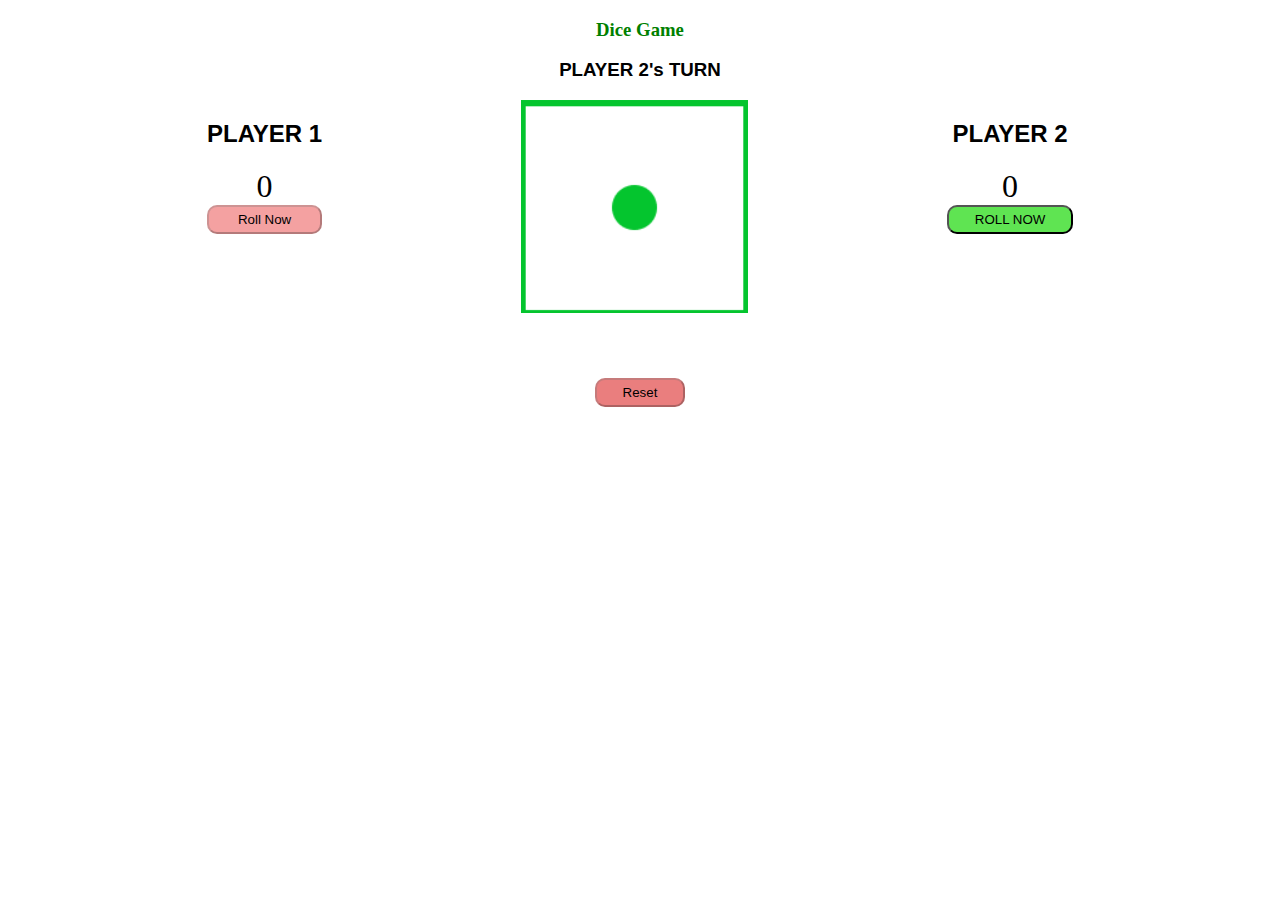
<file: dice game/index.html>
<!DOCTYPE html>
<html lang="en">
<head>
    <meta charset="UTF-8">
    <meta name="viewport" content="width=device-width, initial-scale=1.0">
    <title>Dice Game</title>
    <link rel="stylesheet" href="style.css">
</head>
<body>
    <div class="container">
        <div class="row">
            <h3 class="title">Dice Game</h3>
        </div>
        <div class="row">
            <div class="player-info">
                <h3 class="player-info"> PLAYER
                <spam class="player-num"id="player-num">1</spam>'s TURN
                </h3>
            </div>
        </div>
        <div class="row">
            <div class="game-panel">
                <div class="player">
                    <h2 class="player-name">player 1</h2>
                    <spam class="score"id="player-1-score">0</spam>
                    <input class="roll-btn" id="player-1-btn" type="button" value="Roll Now" disabled/>
                </div>
                <div class="dice">
                    <img  id = "dice-img" src="image/dice-1.png" alt />
                </div>
                <div class="player">
                    <h2 class ="player-name">player 2</h2>
                    <spam class="score"id="player-2-score">0</spam>
                    <input class="roll-btn" id="player-2-btn" type="button" value="Roll Now" disabled/>
                </div>
            </div>
            <div>
                <span id="content" class="content"></span>
            </div>
            <div class="row">
                <input class="reset-btn" id="Reset" type="button" value="Reset" disabled/>
            </div>
        </div>


    </div>
    <script src="script.js"></script>
</body>
</html>
</file>
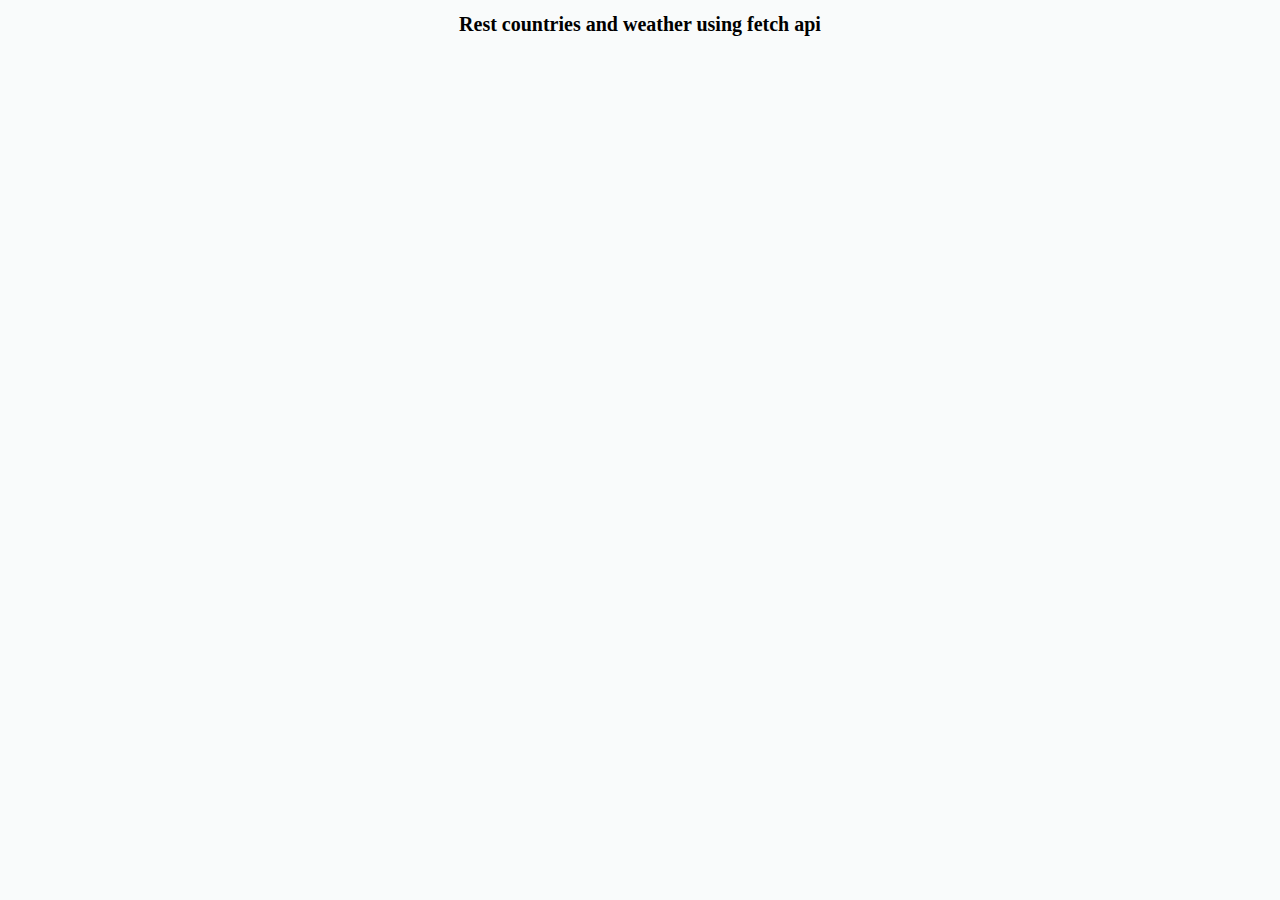
<file: Task 11/index.html>
<!DOCTYPE html>
<html lang="en">
<head>
    <meta charset="UTF-8">
    <meta http-equiv="X-UA-Compatible" content="IE=edge">
    <meta name="viewport" content="width=device-width, initial-scale=1.0">
    <title>weather using fetch api</title>
    <link rel="stylesheet" href="https://cdn.jsdelivr.net/npm/bootstrap@4.6.2/dist/css/bootstrap.min.css"
    integrity="sha384-xOolHFLEh07PJGoPkLv1IbcEPTNtaed2xpHsD9ESMhqIYd0nLMwNLD69Npy4HI+N" crossorigin="anonymous">
    <script src="https://cdn.jsdelivr.net/npm/bootstrap@4.6.2/dist/js/bootstrap.bundle.min.js" integrity="sha384-Fy6S3B9q64WdZWQUiU+q4/2Lc9npb8tCaSX9FK7E8HnRr0Jz8D6OP9dO5Vg3Q9ct" crossorigin="anonymous"></script>
    <link rel="stylesheet" href="style.css">
</head>
<body>
    <h1 id="title" class="text-center">Rest countries and weather using fetch api</h1>
    <div class="container">
         <div class="row">
           

      </div>
    </div>

<script src="https://app.zenclass.in/sheets/v1/js/zen/suite/bundle.js"></script>
<script src="script.js"></script>

</body>
</html>
</file>
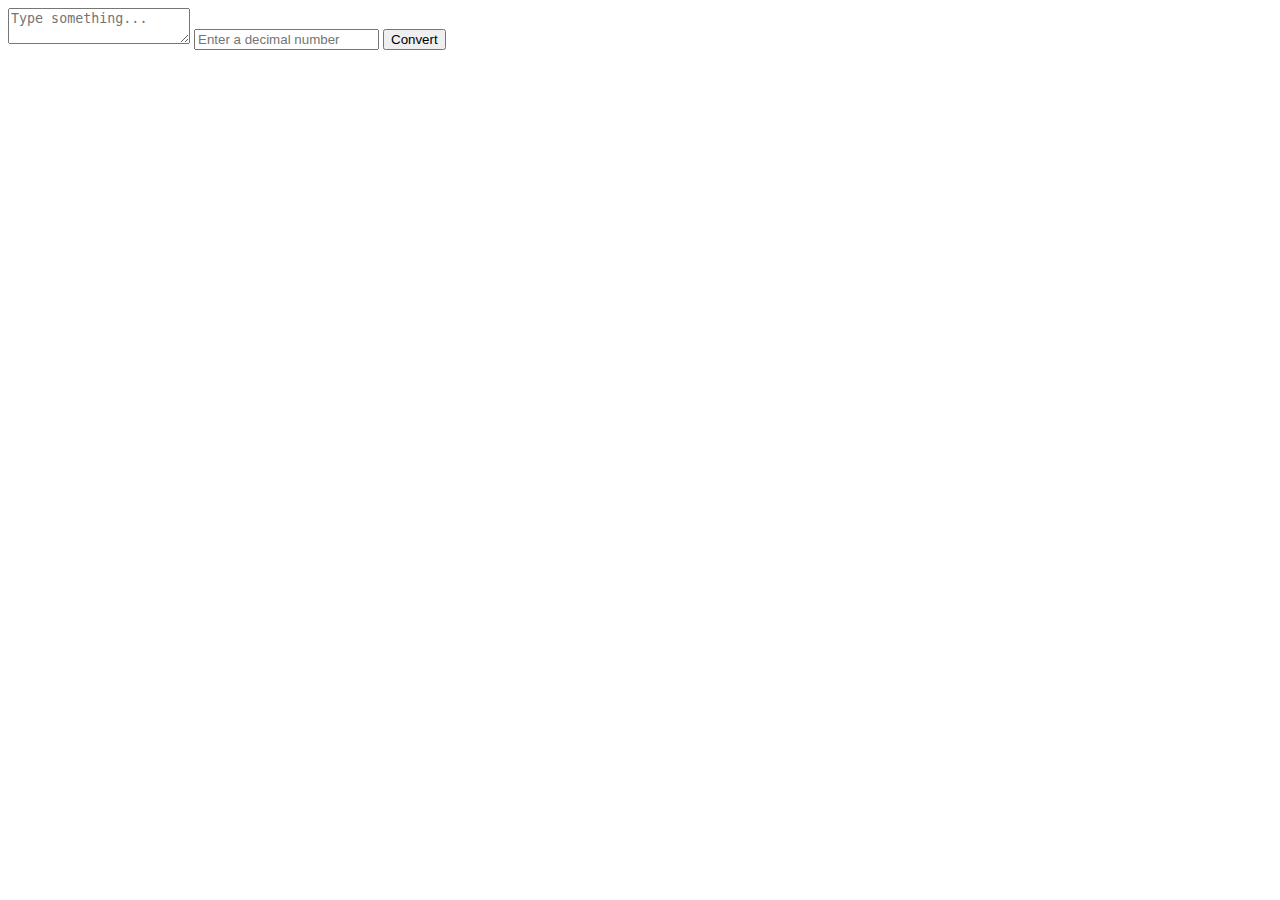
<file: task/index.html>
<!DOCTYPE html>
<html lang="en">
<head>
<meta charset="UTF-8">
<meta name="viewport" content="width=device-width, initial-scale=1.0">
<title>Character Count</title>
</head>
<body>

<textarea id="textArea" placeholder="Type something..."></textarea>

<script>
    // Get the textarea element
    const textArea = document.getElementById('textArea');

    // Add event listener for input event on textarea
    textArea.addEventListener('input', function() {
        // Get the current value of textarea
        const text = textArea.value;
        // Get the length of the text
        const length = text.length;
        // Print character count in console
        console.log('Character count:', length);
    });
</script>

<input type="number" id="decimalInput" placeholder="Enter a decimal number">
<button id="convertButton">Convert</button>

<script>
    // Get the input field and the convert button
    const decimalInput = document.getElementById('decimalInput');
    const convertButton = document.getElementById('convertButton');

    // Add event listener for click event on convert button
    convertButton.addEventListener('click', function() {
        // Get the decimal input value
        const decimalValue = parseInt(decimalInput.value);
        if (!isNaN(decimalValue)) {
            // Convert decimal to binary
            const binaryValue = decimalValue.toString(2);
            // Convert decimal to hexadecimal
            const hexadecimalValue = decimalValue.toString(16).toUpperCase();

            // Print the results in the console
            console.log('Decimal:', decimalValue);
            console.log('Binary:', binaryValue);
            console.log('Hexadecimal:', hexadecimalValue);
        } else {
            console.log('Please enter a valid decimal number.');
        }
    });
</script>

</body>
</html>
</file>
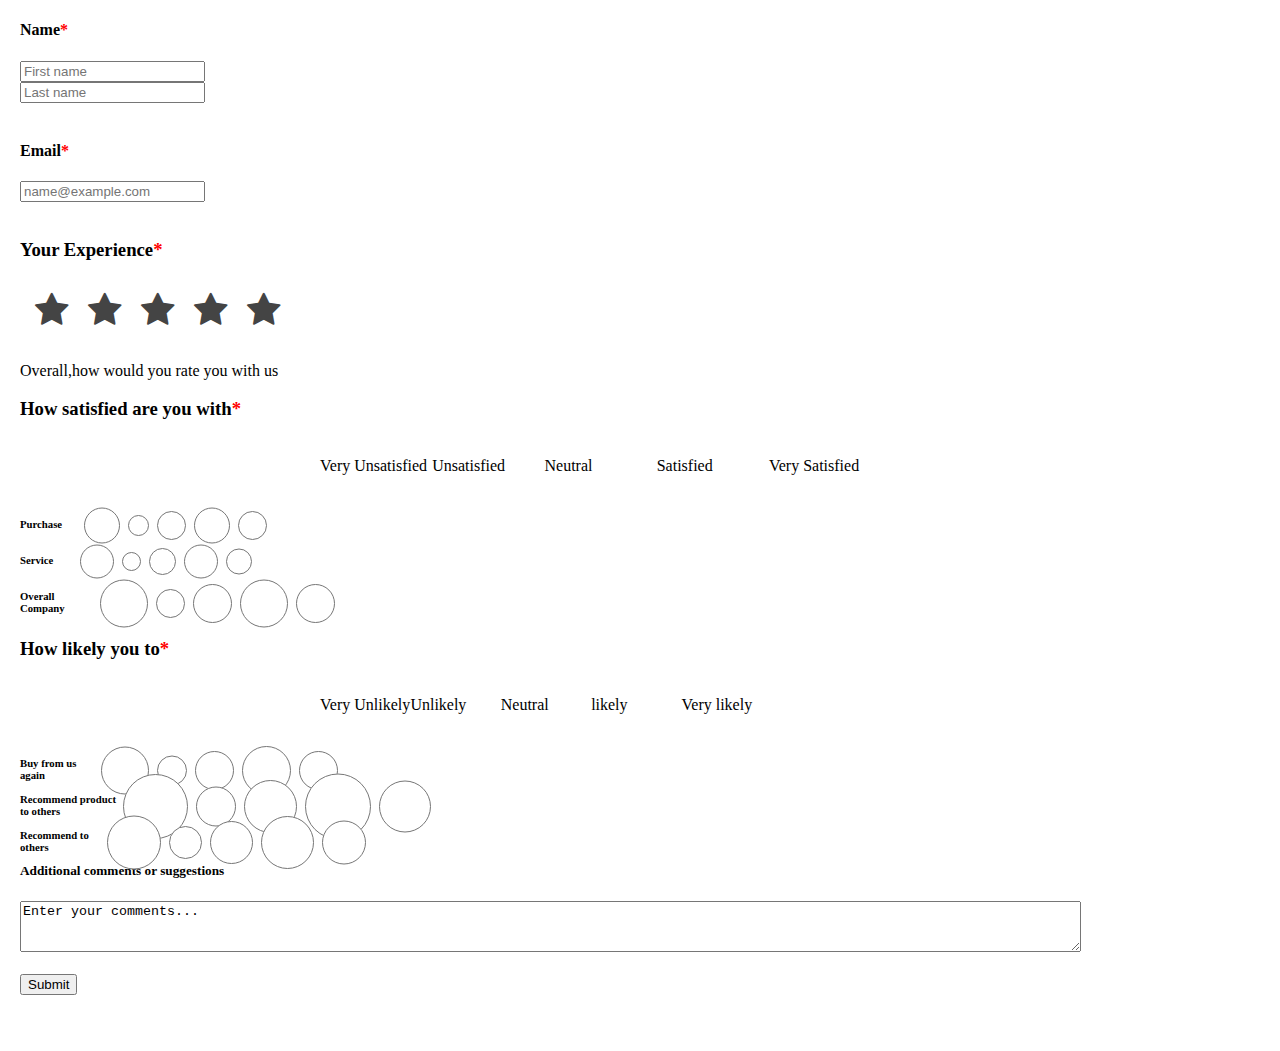
<file: Task 8/Task 1/index.html>
<!DOCTYPE html>
<html lang="en">
<head>
    <meta charset="UTF-8">
    <meta http-equiv="X-UA-Compatible" content="IE=edge">
    <meta name="viewport" content="width=device-width, initial-scale=1.0">
    <title>Survey form</title>
    <link rel="stylesheet" href="./style.css">
    <link rel="stylesheet" href="//netdna.bootstrapcdn.com/font-awesome/4.2.0/css/font-awesome.min.css">
    <!-- CSS only --><link href="https://cdn.jsdelivr.net/npm/bootstrap@5.2.3/dist/css/bootstrap.min.css" rel="stylesheet" 
    integrity="sha384-rbsA2VBKQhggwzxH7pPCaAqO46MgnOM80zW1RWuH61DGLwZJEdK2Kadq2F9CUG65" crossorigin="anonymous">
   <!-- JavaScript Bundle with Popper --><script src="https://cdn.jsdelivr.net/npm/bootstrap@5.2.3/dist/js/bootstrap.bundle.min.js" 
   integrity="sha384-kenU1KFdBIe4zVF0s0G1M5b4hcpxyD9F7jL+jjXkk+Q2h455rYXK/7HAuoJl+0I4" crossorigin="anonymous"></script>
</head>
<body class="form">
      <h4>Name<label class="red">*</label></h4>
      <div class="row">
        <div class="col-3">
          <input type="text" class="form-control" placeholder="First name" >
        </div>
        <div class="col-3">
          <input type="text" class="form-control" placeholder="Last name">
        </div>
      </div><br>
      <h4>Email<label class="red">*</label></h4>
         <div class="col-8">
          <label for="emailaddress" class="form-label"></label>
          <input type="email" class="form-control" id="emailaddress" placeholder="name@example.com">
         </div><br>
      <h3>Your Experience<label class="red">*</label></h3>
         <div class="rating">
            <div class="stars">
                <form action="">
                  <input class="star star-5" id="star-5" type="radio" name="star"/>
                  <label class="star star-5" for="star-5"></label>
                  <input class="star star-4" id="star-4" type="radio" name="star"/>
                  <label class="star star-4" for="star-4"></label>
                  <input class="star star-3" id="star-3" type="radio" name="star"/>
                  <label class="star star-3" for="star-3"></label>
                  <input class="star star-2" id="star-2" type="radio" name="star"/>
                  <label class="star star-2" for="star-2"></label>
                  <input class="star star-1" id="star-1" type="radio" name="star"/>
                  <label class="star star-1" for="star-1"></label>
                </form>
                
              </div> 
              <p>Overall,how would you rate you with us</p>   
         </div>
       <h3>How satisfied are you with<label class="red">*</label></h3>
       <div class="radio">  <br>
        <div class="col-5">
            <label>Very Unsatisfied</label>
            <label>Unsatisfied</label>
            <label>Neutral</label>
            <label>Satisfied</label>
            <label>Very Satisfied</label>
        </div>
      </div><br>
      <br>
     
      <div>
        
        <div class="col-6">
          <h6>Purchase</h6>
         <input type="radio" class="purchase1" name="radio01" id="radio1" value="option1">
         <input type="radio" class="purchase2" name="radio01" id="radio2" value="option2">
         <input type="radio" class="purchase3" name="radio01" id="radio3" value="option3">
         <input type="radio" class="purchase4" name="radio01" id="radio4" value="option4">
         <input type="radio" class="purchase5" name="radio01" id="radio5" value="option5">
      </div>
    </div>
    <br>
    <br>
    <div>
      <div class="col-6">
        <h6>Service</h6>
       <input type="radio" class="service1" name="radio11" id="radio11" value="option1">
       <input type="radio" class="service2" name="radio11" id="radio12" value="option2">
       <input type="radio" class="service3" name="radio11" id="radio13" value="option3">
       <input type="radio" class="service4" name="radio11" id="radio14" value="option4">
       <input type="radio" class="service5" name="radio11" id="radio15" value="option5">
      </div>
    </div>
    <br>
    <br>
    <div>
      <div class="col-6">
        <h6>Overall Company</h6>
       <input type="radio" class="service1" name="radio21" id="radio21" value="option1">
       <input type="radio" class="service2" name="radio21" id="radio22" value="option2">
       <input type="radio" class="service3" name="radio21" id="radio23" value="option3">
       <input type="radio" class="service4" name="radio21" id="radio24" value="option4">
       <input type="radio" class="service5" name="radio21" id="radio25" value="option5">
      </div>
    </div>
  <br>
  <br>
  <br>
  <h3>How likely you to<label class="red">*</label></h3>
       <div class="radio">  <br>
        <div class="col-5">
            <label>Very Unlikely</label>
            <label>Unlikely</label>
            <label>Neutral</label>
            <label>likely</label>
            <label>Very likely</label>
        </div>
      </div><br>
      <br>
     
      <div>
        
        <div class="col-6">
          <h6 class="h6">Buy from us again</h6>
         <input type="radio" class="buy1" name="radio1"  value="option1">
         <input type="radio" class="buy2" name="radio1"  value="option2">
         <input type="radio" class="buy3" name="radio1"  value="option3">
         <input type="radio" class="buy4" name="radio1"  value="option4">
         <input type="radio" class="buy5" name="radio1"  value="option5">
      </div>
    </div>
    <br>
    <br>
    <div>
      <div class="col-6">
        <h6>Recommend product to others</h6>
       <input type="radio" class="product1" name="radio2"  value="option1">
       <input type="radio" class="product2" name="radio2"  value="option2">
       <input type="radio" class="product3" name="radio2"  value="option3">
       <input type="radio" class="product4" name="radio2"  value="option4">
       <input type="radio" class="product5" name="radio2"  value="option5">
      </div>
    </div>
    <br>
    <br>
    <div>
      <div class="col-6">
      <h6>Recommend to others</h6>
       <input type="radio" class="company1" name="radio3"  value="option1">
       <input type="radio" class="company2" name="radio3"  value="option2">
       <input type="radio" class="company3" name="radio3"  value="option3">
       <input type="radio" class="company4" name="radio3"  value="option4">
       <input type="radio" class="company5" name="radio3"  value="option5">
      </div>
    </div>   
    <br> 
    <br> 
    <div>
       <h5>Additional comments or suggestions</h5>
       <form><textarea name="comments" cols="130" rows="3">Enter your comments...</textarea></form>
    </div>  
     <br>
    <div class="button">
      <a href="./index.html" target="_self"><button>Submit</button></a>
    </div>
    <br>
    <br>
</body>
</html>
</file>
<file: dice game/style.css>
.container {
    background-color: rgb(255, 255, 255);
    /* display: flex; */
    justify-content: center;
    align-items: center;
}
.row{
    text-align: center;
    .title{
        color : green;
    }
    .game-panel{
        width:100%;
        display: flex;  
        justify-content: space-evenly;
    }
    .reset-btn{
        background-color: rgb(234, 126, 126);
        border-radius: 10px;
        padding: 5px 2vw;    
        color: black;
        cursor: pointer;
    }
    .player{
        display: flex;
        flex-flow: column nowrap;
        height: 250px;
    }
    .dice{
        height: 250px;
    }
    .score{
        font-size: xx-large;
        font-weight: auto   ;
    }
    .roll-btn{
        background-color: rgb(95, 228, 82);
        border-radius: 10px;
        padding: 5px 2vw;    
        color: black;
        cursor: pointer;

    }
    .roll-btn:disabled{
        background-color: rgb(244, 161, 161);
    }

    .roll-btn:enabled{
        text-transform: uppercase;
    }

    .reset-btn:enabled{
        background-color: rgb(95, 228, 82);
        text-transform: uppercase;
    }

    .player-info{
        font-family: 'Segoe UI', Tahoma, Geneva, Verdana, sans-serif;

    }

    .player-name{
        font-family: 'Segoe UI', Tahoma, Geneva, Verdana, sans-serif;
        text-transform: uppercase;
    }

}
.content{
    text-align: center;
    font-family: 'Franklin Gothic Medium', 'Arial Narrow', Arial, sans-serif;
    font-weight: bold;
    margin: 20px;
    padding : 10px;
    font-size: x-large;
}

@media only screen and (max-width: 768px) {
    /* CSS for tablet and mobile devices */
    .container {
        padding: 10px;
    }
}
</file>
<file: Task 11/style.css>
.container .card{
    display: inline-block;

  }
  .card-header{
    background-color: black;
    color: white;
    
  }
  body{
    background-color: rgb(249, 251, 251);
  }
  h1{
    color: white;
  }
  img{
    height: 150px;
    width: 250px;
    margin: 10px;
    padding: 10px;
    justify-content: center;
  }
  .card{
    text-align: center;
    background-image: linear-gradient(to left,rgb(91, 91, 74),rgb(192, 191, 141));
    color: white;
    font-size: 15px;
    font-family:'Times New Roman', Times, serif;
    margin: 10px;
    padding: 10px;
    
  }
  .card-text{
    background-image: linear-gradient(to left,rgb(91, 91, 74),rgb(192, 191, 141));
  }
  .list-group{
    color: rgb(15, 13, 13);
    background-image: linear-gradient(to left,rgb(91, 91, 74),rgb(192, 191, 141));
  }
  .btn{
    background-image: linear-gradient(to left,rgb(94, 94, 70),rgb(192, 191, 141));
    border: 1px solid white;
    font-size: 10px;
  }
 
  #title{
    text-align: center;
    font-family: Georgia, 'Times New Roman', Times, serif;
    font-size: 20px;
    color: black;
  }
</file>
<file: Task 8/Task 1/style.css>
.form{
    margin: 20px;

}


.last{
    position: absolute;
    top: 60px;
    left:200px;
}
div.stars {
width: 270px;
display: inline-block;
}

input.star { 
display: none;
}

label.star {
float: right;
padding: 10px;
font-size: 36px;
color: #444;
transition: all .2s;
}

input.star:checked ~ label.star:before {
content: '\f005';
color: #FD4;
transition: all .25s;
}

input.star-5:checked ~ label.star:before {
color: #FE7;
text-shadow: 0 0 20px #952;
}

input.star-1:checked ~ label.star:before { color: #F62; }


label.star:before {
content: '\f005';
font-family: FontAwesome;
}
.red{
color: red;
}


.col-5{
display: grid;
grid-template-columns: 30% 30% 30% 30% 30%;
position: absolute;
left: 25%;
justify-content: space-between;
}
.col-8{
width: auto;
left: 25%;
justify-content: space-between;
}
.col-6{
/* background-color: gray; */
display: grid;
grid-template-columns: 40% 30% 20% 25% 30% 25%;
position: absolute;
}
.form{
background-color: rgb(255, 255, 255);
color: rgb(0, 0, 0);

}
</file>
